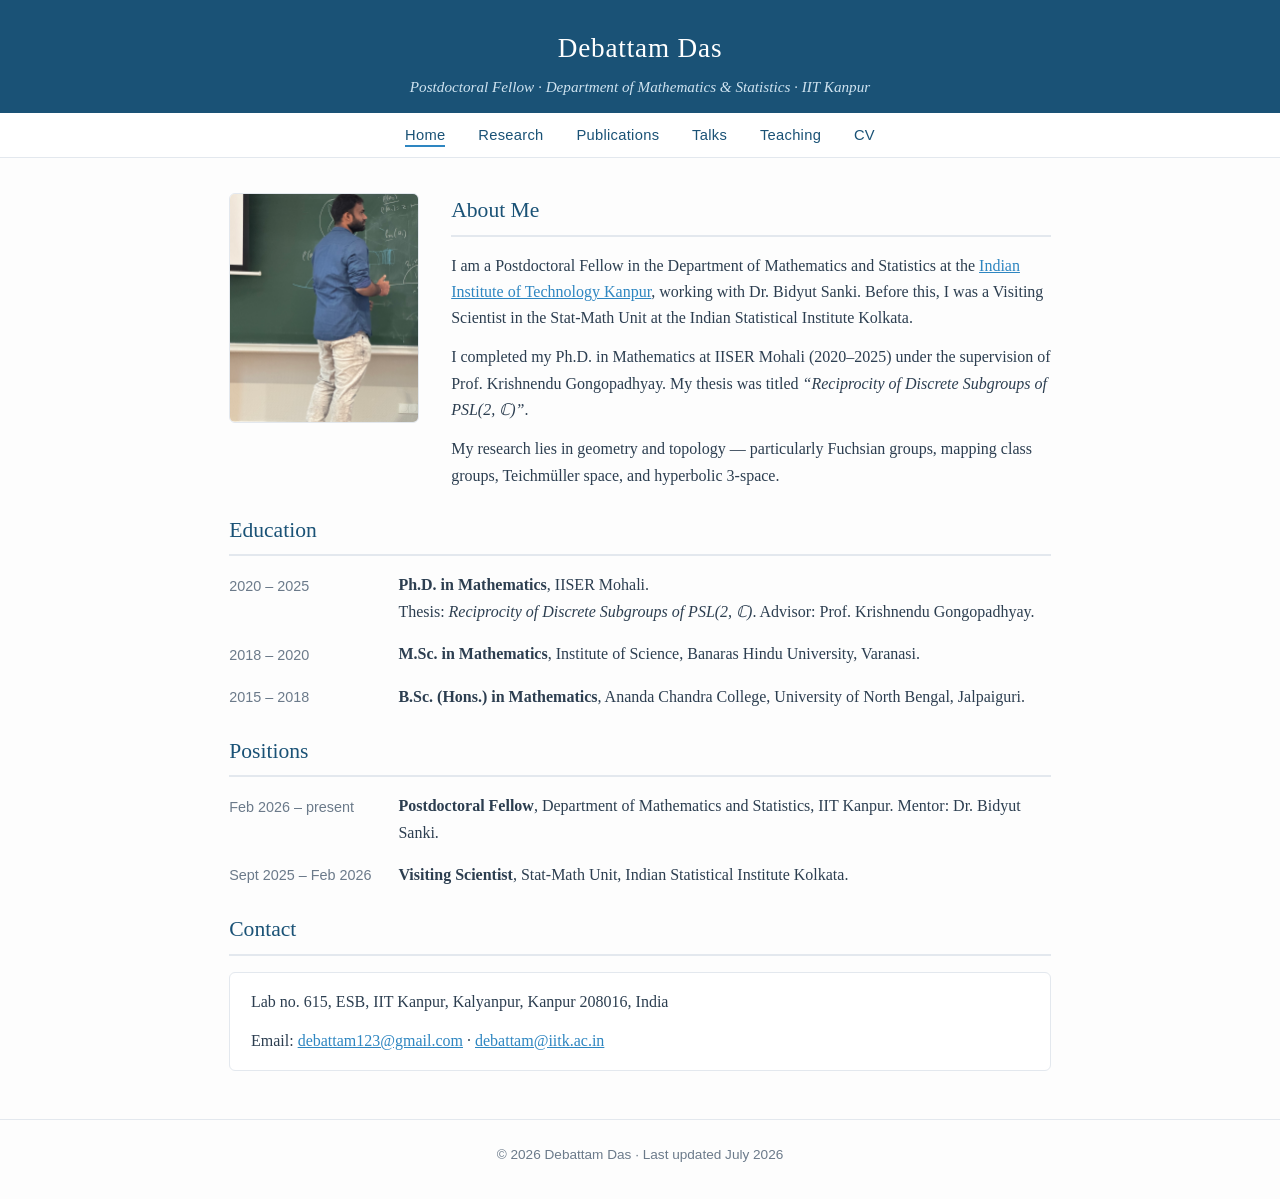
<file: index.html>
<!DOCTYPE html>
<html lang="en">
<head>
<meta charset="UTF-8">
<meta name="viewport" content="width=device-width, initial-scale=1.0">
<meta name="description" content="Debattam Das — Postdoctoral Fellow in Mathematics, IIT Kanpur. Geometry and Topology: Fuchsian groups, mapping class groups, Teichmüller space, hyperbolic 3-space.">
<title>Debattam Das — Mathematics</title>
<link rel="stylesheet" href="style.css">
</head>
<body>
<header>
  <h1><a href="index.html">Debattam Das</a></h1>
  <p class="tagline">Postdoctoral Fellow · Department of Mathematics &amp; Statistics · IIT Kanpur</p>
</header>
<nav>
  <a href="index.html" class="active">Home</a>
  <a href="research.html">Research</a>
  <a href="publications.html">Publications</a>
  <a href="talks.html">Talks</a>
  <a href="teaching.html">Teaching</a>
  <a href="cv.pdf">CV</a>
</nav>
<main>
  <section class="profile">
    <img src="images/profile.jpg" alt="Debattam Das" class="profile-photo"
         onerror="this.outerHTML='<div class=&quot;photo-placeholder&quot;>DD</div>'">
    <div class="profile-text">
      <h2>About Me</h2>
      <p>I am a Postdoctoral Fellow in the Department of Mathematics and Statistics at the
      <a href="https://www.iitk.ac.in/math/">Indian Institute of Technology Kanpur</a>,
      working with Dr. Bidyut Sanki. Before this, I was a Visiting Scientist in the
      Stat-Math Unit at the Indian Statistical Institute Kolkata.</p>
      <p>I completed my Ph.D. in Mathematics at IISER Mohali (2020–2025) under the supervision of
      Prof. Krishnendu Gongopadhyay. My thesis was titled
      <em>“Reciprocity of Discrete Subgroups of PSL(2,&nbsp;&#8450;)”</em>.</p>
      <p>My research lies in geometry and topology — particularly Fuchsian groups,
      mapping class groups, Teichmüller space, and hyperbolic 3-space.</p>
    </div>
  </section>

  <section>
    <h2>Education</h2>
    <div class="entry"><div class="when">2020 – 2025</div>
      <div class="what"><strong>Ph.D. in Mathematics</strong>, IISER Mohali.<br>
      Thesis: <em>Reciprocity of Discrete Subgroups of PSL(2,&nbsp;&#8450;)</em>. Advisor: Prof. Krishnendu Gongopadhyay.</div></div>
    <div class="entry"><div class="when">2018 – 2020</div>
      <div class="what"><strong>M.Sc. in Mathematics</strong>, Institute of Science, Banaras Hindu University, Varanasi.</div></div>
    <div class="entry"><div class="when">2015 – 2018</div>
      <div class="what"><strong>B.Sc. (Hons.) in Mathematics</strong>, Ananda Chandra College, University of North Bengal, Jalpaiguri.</div></div>
  </section>

  <section>
    <h2>Positions</h2>
    <div class="entry"><div class="when">Feb 2026 – present</div>
      <div class="what"><strong>Postdoctoral Fellow</strong>, Department of Mathematics and Statistics, IIT Kanpur. Mentor: Dr. Bidyut Sanki.</div></div>
    <div class="entry"><div class="when">Sept 2025 – Feb 2026</div>
      <div class="what"><strong>Visiting Scientist</strong>, Stat-Math Unit, Indian Statistical Institute Kolkata.</div></div>
  </section>

  <section>
    <h2>Contact</h2>
    <div class="contact-box">
      <p>Lab no. 615, ESB, IIT Kanpur, Kalyanpur, Kanpur 208016, India</p>
      <p>Email: <a href="mailto:debattam123@gmail.com">debattam123@gmail.com</a> ·
         <a href="mailto:debattam@iitk.ac.in">debattam@iitk.ac.in</a></p>
    </div>
  </section>
</main>
<footer>© 2026 Debattam Das · Last updated July 2026</footer>
</body>
</html>
</file>
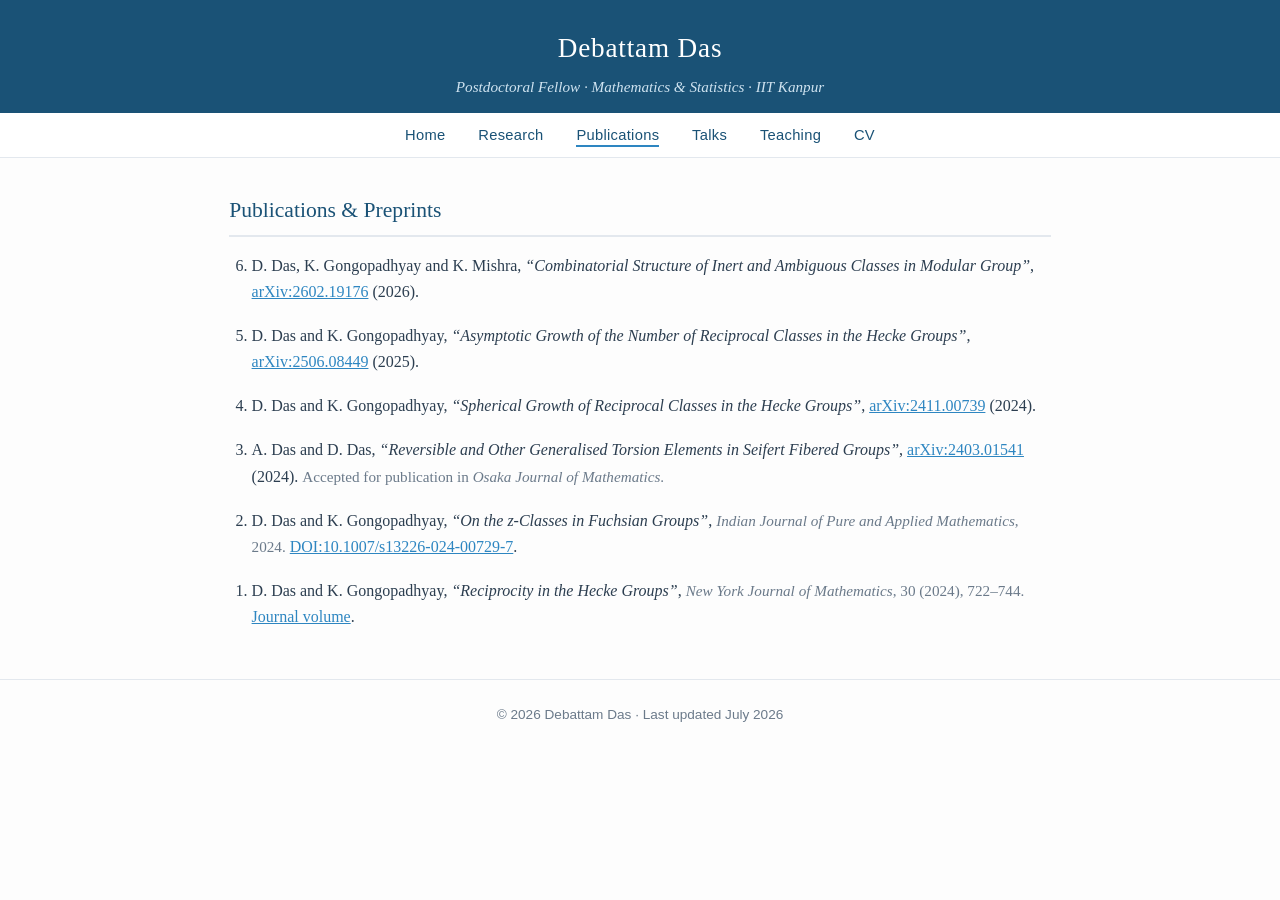
<file: publications.html>
<!DOCTYPE html>
<html lang="en">
<head>
<meta charset="UTF-8">
<meta name="viewport" content="width=device-width, initial-scale=1.0">
<title>Publications — Debattam Das</title>
<link rel="stylesheet" href="style.css">
</head>
<body>
<header>
  <h1><a href="index.html">Debattam Das</a></h1>
  <p class="tagline">Postdoctoral Fellow · Mathematics &amp; Statistics · IIT Kanpur</p>
</header>
<nav>
  <a href="index.html">Home</a>
  <a href="research.html">Research</a>
  <a href="publications.html" class="active">Publications</a>
  <a href="talks.html">Talks</a>
  <a href="teaching.html">Teaching</a>
  <a href="cv.pdf">CV</a>
</nav>
<main>
  <section>
    <h2>Publications &amp; Preprints</h2>
    <ol class="pubs" reversed>
      <li>D. Das, K. Gongopadhyay and K. Mishra,
        <span class="pub-title">“Combinatorial Structure of Inert and Ambiguous Classes in Modular Group”</span>,
        <a href="https://arxiv.org/abs/2602.19176">arXiv:2602.19176</a> (2026).</li>
      <li>D. Das and K. Gongopadhyay,
        <span class="pub-title">“Asymptotic Growth of the Number of Reciprocal Classes in the Hecke Groups”</span>,
        <a href="https://arxiv.org/abs/2506.08449">arXiv:2506.08449</a> (2025).</li>
      <li>D. Das and K. Gongopadhyay,
        <span class="pub-title">“Spherical Growth of Reciprocal Classes in the Hecke Groups”</span>,
        <a href="https://arxiv.org/abs/2411.00739">arXiv:2411.00739</a> (2024).</li>
      <li>A. Das and D. Das,
        <span class="pub-title">“Reversible and Other Generalised Torsion Elements in Seifert Fibered Groups”</span>,
        <a href="https://arxiv.org/abs/2403.01541">arXiv:2403.01541</a> (2024).
        <span class="pub-venue">Accepted for publication in <em>Osaka Journal of Mathematics</em>.</span></li>
      <li>D. Das and K. Gongopadhyay,
        <span class="pub-title">“On the z-Classes in Fuchsian Groups”</span>,
        <span class="pub-venue"><em>Indian Journal of Pure and Applied Mathematics</em>, 2024.</span>
        <a href="https://doi.org/10.1007/s13226-024-00729-7">DOI:10.1007/s13226-024-00729-7</a>.</li>
      <li>D. Das and K. Gongopadhyay,
        <span class="pub-title">“Reciprocity in the Hecke Groups”</span>,
        <span class="pub-venue"><em>New York Journal of Mathematics</em>, 30 (2024), 722–744.</span>
        <a href="https://nyjm.albany.edu/j/2024/Vol30.htm">Journal volume</a>.</li>
    </ol>
  </section>
</main>
<footer>© 2026 Debattam Das · Last updated July 2026</footer>
</body>
</html>
</file>
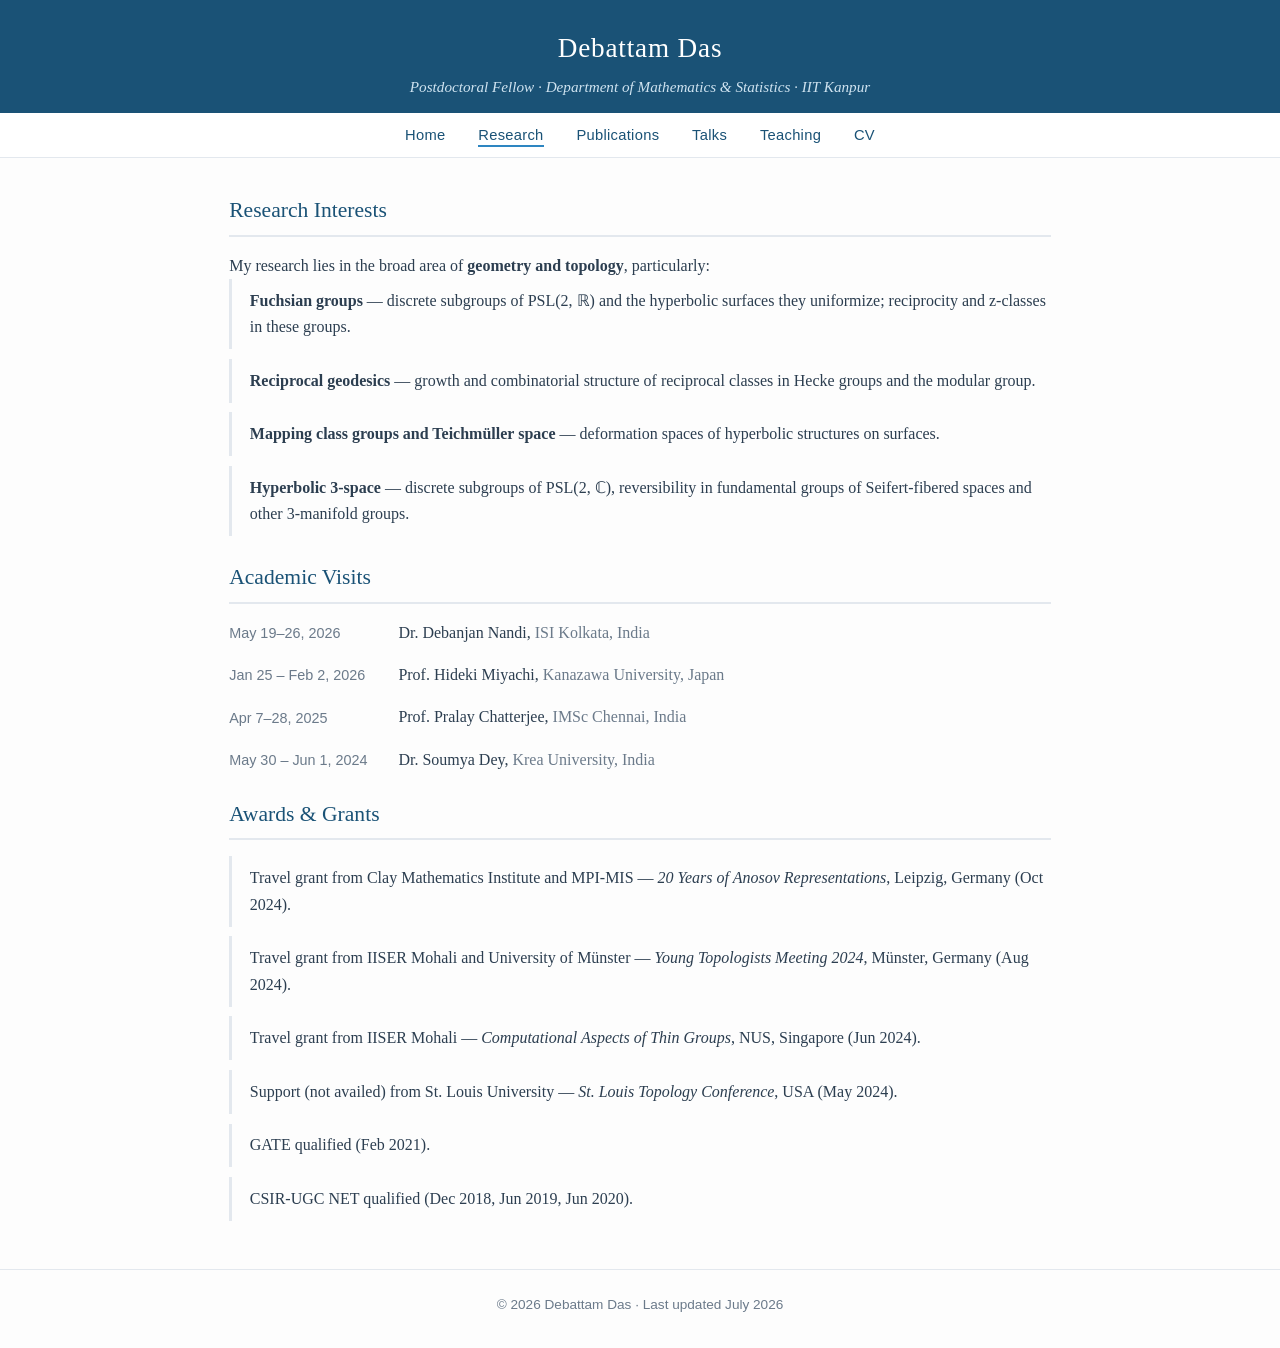
<file: research.html>
<!DOCTYPE html>
<html lang="en">
<head>
<meta charset="UTF-8">
<meta name="viewport" content="width=device-width, initial-scale=1.0">
<title>Research — Debattam Das</title>
<link rel="stylesheet" href="style.css">
</head>
<body>
<header>
  <h1><a href="index.html">Debattam Das</a></h1>
  <p class="tagline">Postdoctoral Fellow · Department of Mathematics &amp; Statistics · IIT Kanpur</p>
</header>
<nav>
  <a href="index.html">Home</a>
  <a href="research.html" class="active">Research</a>
  <a href="publications.html">Publications</a>
  <a href="talks.html">Talks</a>
  <a href="teaching.html">Teaching</a>
  <a href="cv.pdf">CV</a>
</nav>
<main>
  <section>
    <h2>Research Interests</h2>
    <p>My research lies in the broad area of <strong>geometry and topology</strong>, particularly:</p>
    <ul class="clean">
      <li><strong>Fuchsian groups</strong> — discrete subgroups of PSL(2,&nbsp;&#8477;) and the hyperbolic surfaces they uniformize; reciprocity and z-classes in these groups.</li>
      <li><strong>Reciprocal geodesics</strong> — growth and combinatorial structure of reciprocal classes in Hecke groups and the modular group.</li>
      <li><strong>Mapping class groups and Teichmüller space</strong> — deformation spaces of hyperbolic structures on surfaces.</li>
      <li><strong>Hyperbolic 3-space</strong> — discrete subgroups of PSL(2,&nbsp;&#8450;), reversibility in fundamental groups of Seifert-fibered spaces and other 3-manifold groups.</li>
    </ul>
  </section>

  <section>
    <h2>Academic Visits</h2>
    <div class="entry"><div class="when">May 19–26, 2026</div>
      <div class="what">Dr. Debanjan Nandi, <span class="venue">ISI Kolkata, India</span></div></div>
    <div class="entry"><div class="when">Jan 25 – Feb 2, 2026</div>
      <div class="what">Prof. Hideki Miyachi, <span class="venue">Kanazawa University, Japan</span></div></div>
    <div class="entry"><div class="when">Apr 7–28, 2025</div>
      <div class="what">Prof. Pralay Chatterjee, <span class="venue">IMSc Chennai, India</span></div></div>
    <div class="entry"><div class="when">May 30 – Jun 1, 2024</div>
      <div class="what">Dr. Soumya Dey, <span class="venue">Krea University, India</span></div></div>
  </section>

  <section>
    <h2>Awards &amp; Grants</h2>
    <ul class="clean">
      <li>Travel grant from Clay Mathematics Institute and MPI-MIS — <em>20 Years of Anosov Representations</em>, Leipzig, Germany (Oct 2024).</li>
      <li>Travel grant from IISER Mohali and University of Münster — <em>Young Topologists Meeting 2024</em>, Münster, Germany (Aug 2024).</li>
      <li>Travel grant from IISER Mohali — <em>Computational Aspects of Thin Groups</em>, NUS, Singapore (Jun 2024).</li>
      <li>Support (not availed) from St. Louis University — <em>St. Louis Topology Conference</em>, USA (May 2024).</li>
      <li>GATE qualified (Feb 2021).</li>
      <li>CSIR-UGC NET qualified (Dec 2018, Jun 2019, Jun 2020).</li>
    </ul>
  </section>
</main>
<footer>© 2026 Debattam Das · Last updated July 2026</footer>
</body>
</html>
</file>
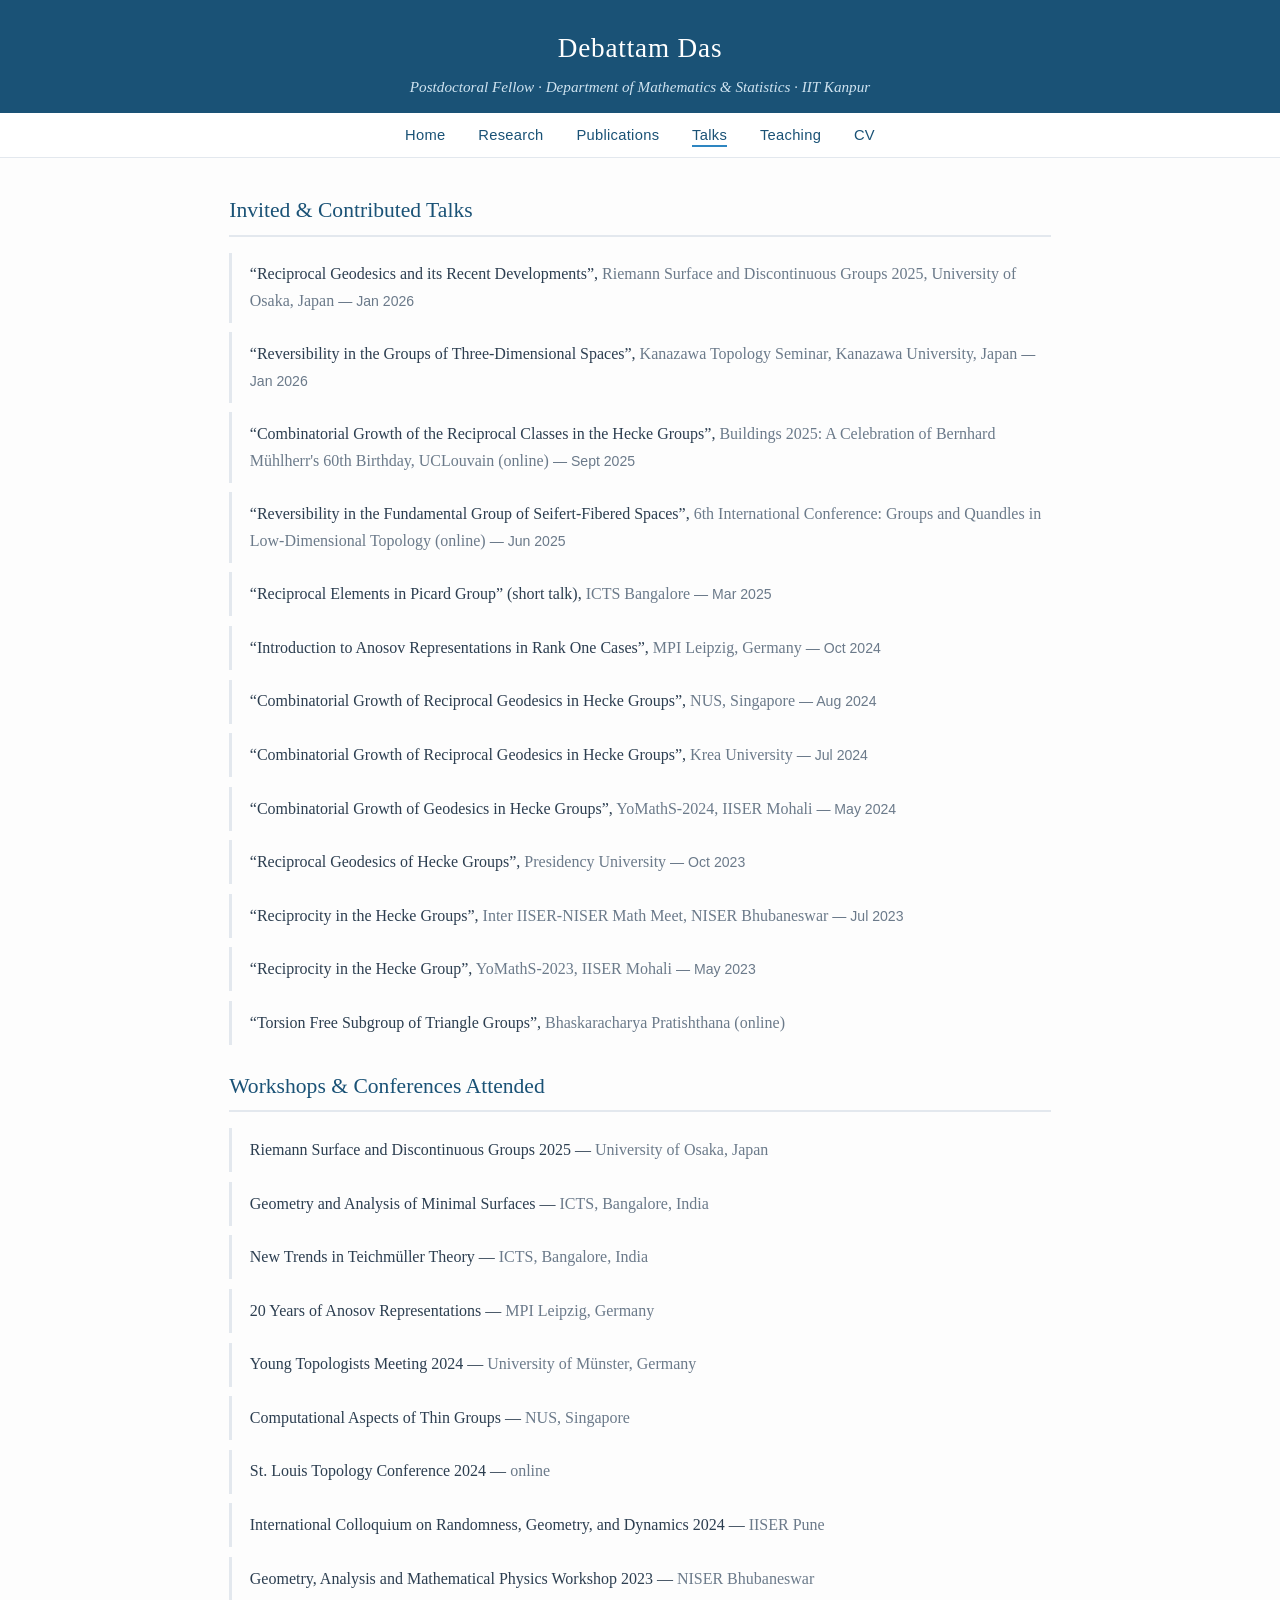
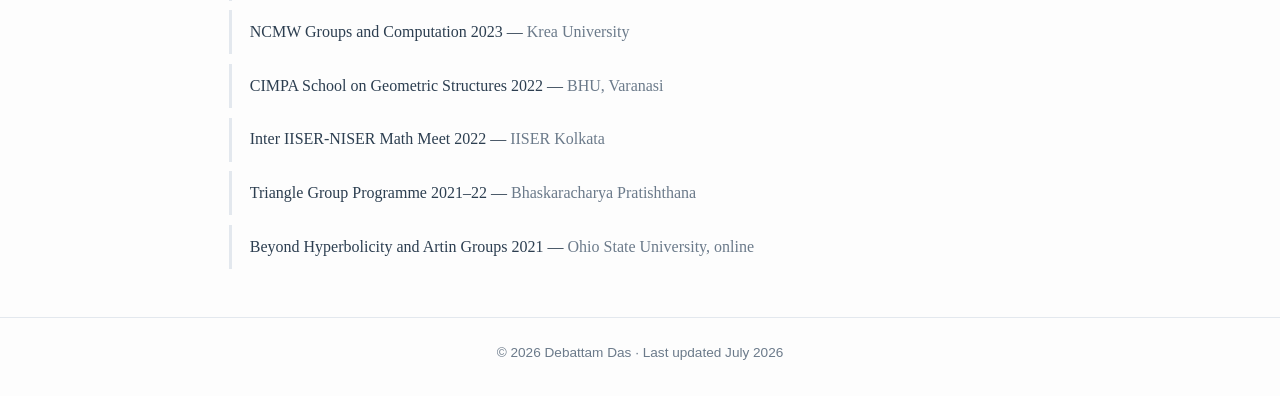
<file: talks.html>
<!DOCTYPE html>
<html lang="en">
<head>
<meta charset="UTF-8">
<meta name="viewport" content="width=device-width, initial-scale=1.0">
<title>Talks — Debattam Das</title>
<link rel="stylesheet" href="style.css">
</head>
<body>
<header>
  <h1><a href="index.html">Debattam Das</a></h1>
  <p class="tagline">Postdoctoral Fellow · Department of Mathematics &amp; Statistics · IIT Kanpur</p>
</header>
<nav>
  <a href="index.html">Home</a>
  <a href="research.html">Research</a>
  <a href="publications.html">Publications</a>
  <a href="talks.html" class="active">Talks</a>
  <a href="teaching.html">Teaching</a>
  <a href="cv.pdf">CV</a>
</nav>
<main>
  <section>
    <h2>Invited &amp; Contributed Talks</h2>
    <ul class="clean">
      <li>“Reciprocal Geodesics and its Recent Developments”, <span class="venue">Riemann Surface and Discontinuous Groups 2025, University of Osaka, Japan</span> <span class="date">— Jan 2026</span></li>
      <li>“Reversibility in the Groups of Three-Dimensional Spaces”, <span class="venue">Kanazawa Topology Seminar, Kanazawa University, Japan</span> <span class="date">— Jan 2026</span></li>
      <li>“Combinatorial Growth of the Reciprocal Classes in the Hecke Groups”, <span class="venue">Buildings 2025: A Celebration of Bernhard Mühlherr's 60th Birthday, UCLouvain (online)</span> <span class="date">— Sept 2025</span></li>
      <li>“Reversibility in the Fundamental Group of Seifert-Fibered Spaces”, <span class="venue">6th International Conference: Groups and Quandles in Low-Dimensional Topology (online)</span> <span class="date">— Jun 2025</span></li>
      <li>“Reciprocal Elements in Picard Group” (short talk), <span class="venue">ICTS Bangalore</span> <span class="date">— Mar 2025</span></li>
      <li>“Introduction to Anosov Representations in Rank One Cases”, <span class="venue">MPI Leipzig, Germany</span> <span class="date">— Oct 2024</span></li>
      <li>“Combinatorial Growth of Reciprocal Geodesics in Hecke Groups”, <span class="venue">NUS, Singapore</span> <span class="date">— Aug 2024</span></li>
      <li>“Combinatorial Growth of Reciprocal Geodesics in Hecke Groups”, <span class="venue">Krea University</span> <span class="date">— Jul 2024</span></li>
      <li>“Combinatorial Growth of Geodesics in Hecke Groups”, <span class="venue">YoMathS-2024, IISER Mohali</span> <span class="date">— May 2024</span></li>
      <li>“Reciprocal Geodesics of Hecke Groups”, <span class="venue">Presidency University</span> <span class="date">— Oct 2023</span></li>
      <li>“Reciprocity in the Hecke Groups”, <span class="venue">Inter IISER-NISER Math Meet, NISER Bhubaneswar</span> <span class="date">— Jul 2023</span></li>
      <li>“Reciprocity in the Hecke Group”, <span class="venue">YoMathS-2023, IISER Mohali</span> <span class="date">— May 2023</span></li>
      <li>“Torsion Free Subgroup of Triangle Groups”, <span class="venue">Bhaskaracharya Pratishthana (online)</span></li>
    </ul>
  </section>

  <section>
    <h2>Workshops &amp; Conferences Attended</h2>
    <ul class="clean">
      <li>Riemann Surface and Discontinuous Groups 2025 — <span class="venue">University of Osaka, Japan</span></li>
      <li>Geometry and Analysis of Minimal Surfaces — <span class="venue">ICTS, Bangalore, India</span></li>
      <li>New Trends in Teichmüller Theory — <span class="venue">ICTS, Bangalore, India</span></li>
      <li>20 Years of Anosov Representations — <span class="venue">MPI Leipzig, Germany</span></li>
      <li>Young Topologists Meeting 2024 — <span class="venue">University of Münster, Germany</span></li>
      <li>Computational Aspects of Thin Groups — <span class="venue">NUS, Singapore</span></li>
      <li>St. Louis Topology Conference 2024 — <span class="venue">online</span></li>
      <li>International Colloquium on Randomness, Geometry, and Dynamics 2024 — <span class="venue">IISER Pune</span></li>
      <li>Geometry, Analysis and Mathematical Physics Workshop 2023 — <span class="venue">NISER Bhubaneswar</span></li>
      <li>NCMW Groups and Computation 2023 — <span class="venue">Krea University</span></li>
      <li>CIMPA School on Geometric Structures 2022 — <span class="venue">BHU, Varanasi</span></li>
      <li>Inter IISER-NISER Math Meet 2022 — <span class="venue">IISER Kolkata</span></li>
      <li>Triangle Group Programme 2021–22 — <span class="venue">Bhaskaracharya Pratishthana</span></li>
      <li>Beyond Hyperbolicity and Artin Groups 2021 — <span class="venue">Ohio State University, online</span></li>
    </ul>
  </section>
</main>
<footer>© 2026 Debattam Das · Last updated July 2026</footer>
</body>
</html>
</file>
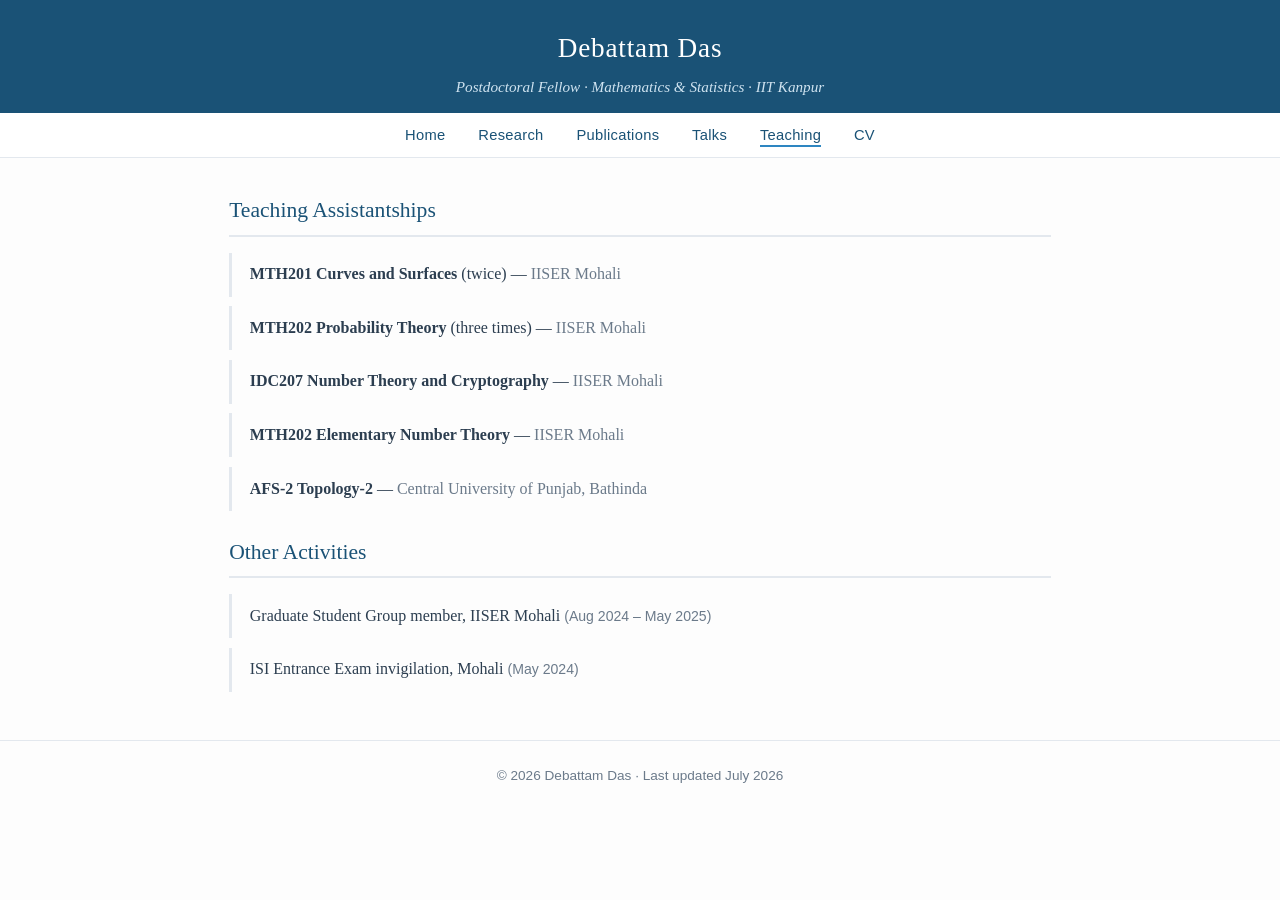
<file: teaching.html>
<!DOCTYPE html>
<html lang="en">
<head>
<meta charset="UTF-8">
<meta name="viewport" content="width=device-width, initial-scale=1.0">
<title>Teaching — Debattam Das</title>
<link rel="stylesheet" href="style.css">
</head>
<body>
<header>
  <h1><a href="index.html">Debattam Das</a></h1>
  <p class="tagline">Postdoctoral Fellow · Mathematics &amp; Statistics · IIT Kanpur</p>
</header>
<nav>
  <a href="index.html">Home</a>
  <a href="research.html">Research</a>
  <a href="publications.html">Publications</a>
  <a href="talks.html">Talks</a>
  <a href="teaching.html" class="active">Teaching</a>
  <a href="cv.pdf">CV</a>
</nav>
<main>
  <section>
    <h2>Teaching Assistantships</h2>
    <ul class="clean">
      <li><strong>MTH201 Curves and Surfaces</strong> (twice) — <span class="venue">IISER Mohali</span></li>
      <li><strong>MTH202 Probability Theory</strong> (three times) — <span class="venue">IISER Mohali</span></li>
      <li><strong>IDC207 Number Theory and Cryptography</strong> — <span class="venue">IISER Mohali</span></li>
      <li><strong>MTH202 Elementary Number Theory</strong> — <span class="venue">IISER Mohali</span></li>
      <li><strong>AFS-2 Topology-2</strong> — <span class="venue">Central University of Punjab, Bathinda</span></li>
    </ul>
  </section>

  <section>
    <h2>Other Activities</h2>
    <ul class="clean">
      <li>Graduate Student Group member, IISER Mohali <span class="date">(Aug 2024 – May 2025)</span></li>
      <li>ISI Entrance Exam invigilation, Mohali <span class="date">(May 2024)</span></li>
    </ul>
  </section>
</main>
<footer>© 2026 Debattam Das · Last updated July 2026</footer>
</body>
</html>
</file>
<file: style.css>
/* Debattam Das — academic site stylesheet */
:root {
  --accent: #1a5276;
  --accent-light: #2e86c1;
  --text: #2c3e50;
  --muted: #6b7a8a;
  --bg: #fdfdfd;
  --card: #ffffff;
  --border: #e3e8ee;
}

* { margin: 0; padding: 0; box-sizing: border-box; }

body {
  font-family: Georgia, 'Times New Roman', serif;
  color: var(--text);
  background: var(--bg);
  line-height: 1.65;
}

/* Header & navigation */
header {
  background: var(--accent);
  color: #fff;
  padding: 1.6rem 1rem 0.9rem;
  text-align: center;
}
header h1 { font-size: 1.7rem; font-weight: normal; letter-spacing: 0.03em; }
header h1 a { color: #fff; text-decoration: none; }
header p.tagline { font-size: 0.95rem; color: #cfe3f0; margin-top: 0.2rem; font-style: italic; }

nav {
  background: #fff;
  border-bottom: 1px solid var(--border);
  text-align: center;
  padding: 0.55rem 0;
  position: sticky;
  top: 0;
}
nav a {
  color: var(--accent);
  text-decoration: none;
  margin: 0 0.9rem;
  font-family: 'Helvetica Neue', Arial, sans-serif;
  font-size: 0.92rem;
  letter-spacing: 0.02em;
}
nav a:hover, nav a.active { border-bottom: 2px solid var(--accent-light); padding-bottom: 2px; }

/* Layout */
main { max-width: 860px; margin: 2.2rem auto 3rem; padding: 0 1.2rem; }

h2 {
  font-size: 1.35rem;
  color: var(--accent);
  font-weight: normal;
  border-bottom: 2px solid var(--border);
  padding-bottom: 0.35rem;
  margin: 2rem 0 1rem;
}
h2:first-child { margin-top: 0; }

section + section { margin-top: 1.5rem; }
p + p { margin-top: 0.8rem; }
a { color: var(--accent-light); }

/* Profile block on home page */
.profile {
  display: flex;
  gap: 2rem;
  align-items: flex-start;
  flex-wrap: wrap;
}
.profile-photo {
  width: 190px;
  height: 230px;
  border-radius: 6px;
  object-fit: cover;
  border: 1px solid var(--border);
  background: #eef2f6;
}
.photo-placeholder {
  width: 190px;
  height: 230px;
  border-radius: 6px;
  border: 1px dashed var(--muted);
  background: #eef2f6;
  display: flex;
  align-items: center;
  justify-content: center;
  font-size: 3rem;
  color: var(--muted);
  font-family: 'Helvetica Neue', Arial, sans-serif;
}
.profile-text { flex: 1; min-width: 260px; }

/* Lists */
ul.clean { list-style: none; }
ul.clean li {
  padding: 0.55rem 0 0.55rem 1.1rem;
  border-left: 3px solid var(--border);
  margin-bottom: 0.6rem;
}
ul.clean li:hover { border-left-color: var(--accent-light); }

ol.pubs { padding-left: 1.4rem; }
ol.pubs li { margin-bottom: 1.1rem; }
.pub-title { font-style: italic; }
.pub-venue { color: var(--muted); font-size: 0.95rem; }

.date { color: var(--muted); font-size: 0.88rem; font-family: 'Helvetica Neue', Arial, sans-serif; }
.venue { color: var(--muted); }

/* Timeline-style entries (education, experience) */
.entry { display: flex; gap: 1.2rem; margin-bottom: 1rem; }
.entry .when { flex: 0 0 150px; color: var(--muted); font-size: 0.9rem; font-family: 'Helvetica Neue', Arial, sans-serif; padding-top: 0.15rem; }
.entry .what strong { color: var(--text); }

/* Contact box */
.contact-box {
  background: var(--card);
  border: 1px solid var(--border);
  border-radius: 6px;
  padding: 1rem 1.3rem;
  margin-top: 1rem;
}

footer {
  text-align: center;
  color: var(--muted);
  font-size: 0.85rem;
  padding: 1.5rem 0 2rem;
  border-top: 1px solid var(--border);
  font-family: 'Helvetica Neue', Arial, sans-serif;
}

@media (max-width: 600px) {
  .entry { flex-direction: column; gap: 0.1rem; }
  .profile { justify-content: center; }
  nav a { margin: 0 0.45rem; font-size: 0.85rem; }
}
</file>
